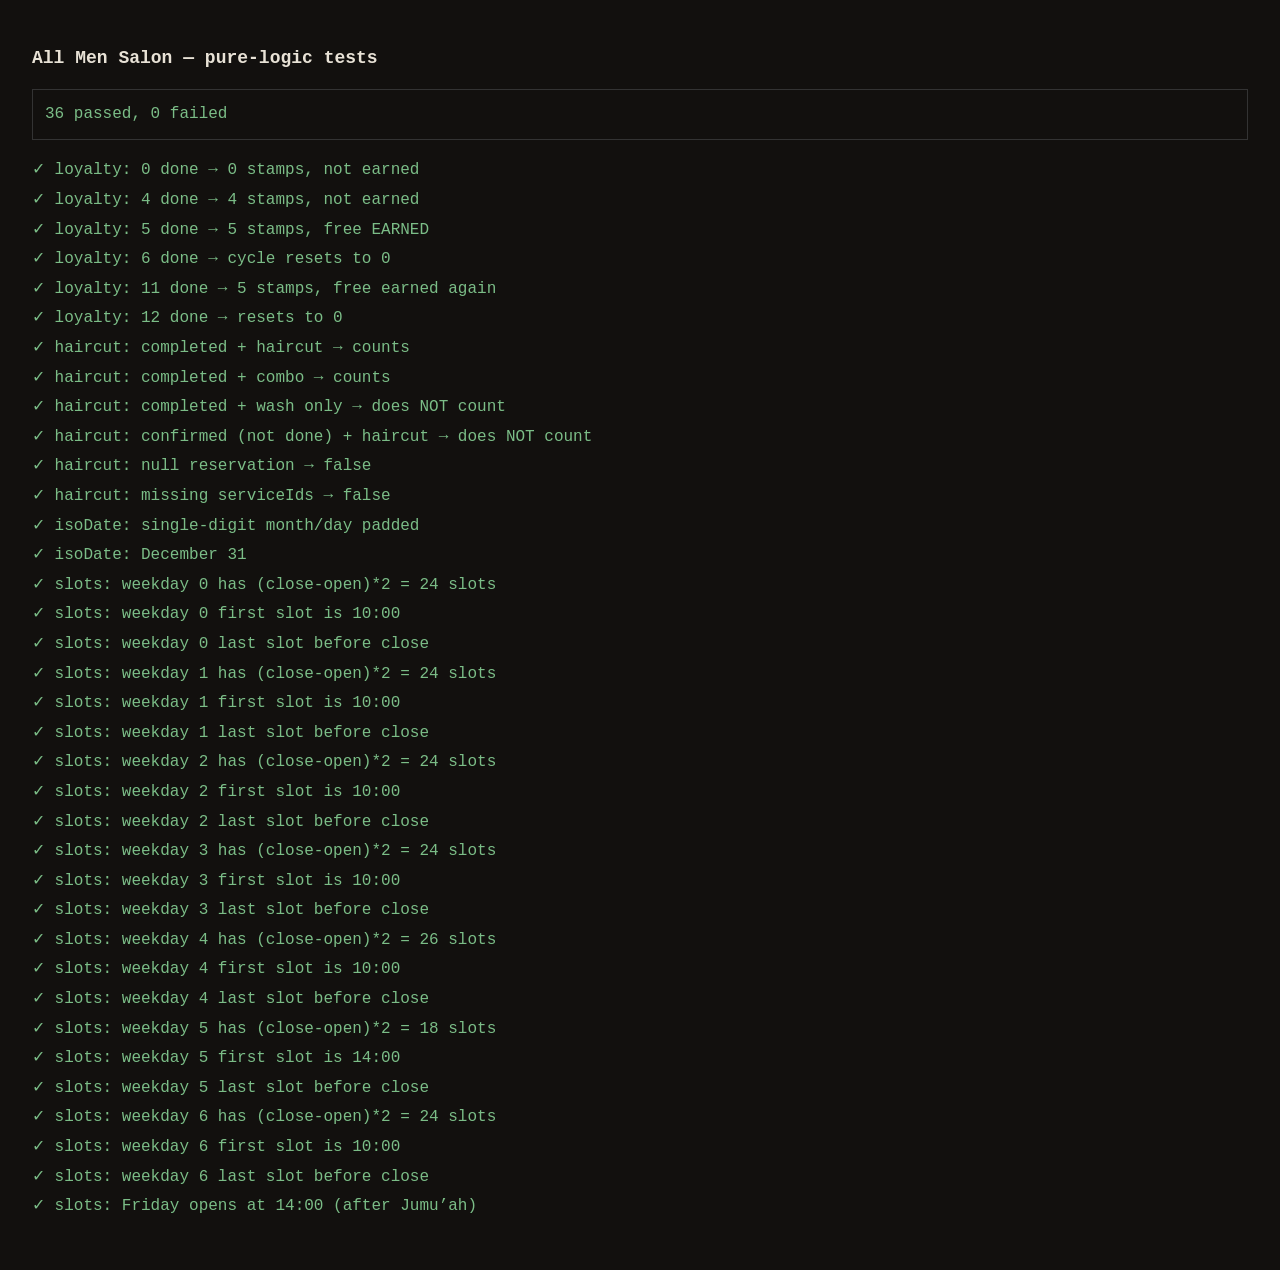
<file: tests.html>
<!DOCTYPE html>
<html lang="en">
<head>
  <meta charset="UTF-8">
  <meta name="viewport" content="width=device-width, initial-scale=1">
  <title>Tests — All Men Salon</title>
  <!-- Hermetic: loads ONLY data.js (pure, no Firebase, no side effects) and
       asserts the business logic. Open tests.html over http:// and read the
       result, or check the page title / #summary. Not deployed (see firebase.json). -->
  <script src="js/data.js"></script>
  <style>
    body { font-family: ui-monospace, monospace; background:#12100e; color:#e8e2d6; padding:24px; line-height:1.6; }
    h1 { font-size:18px; }
    .pass { color:#7bbd87; }
    .fail { color:#e0655b; font-weight:700; }
    #summary { font-size:16px; margin:16px 0; padding:12px; border:1px solid #333; }
    ul { list-style:none; padding:0; } li { padding:2px 0; }
  </style>
</head>
<body>
  <h1>All Men Salon — pure-logic tests</h1>
  <div id="summary">running…</div>
  <ul id="out"></ul>

  <script>
    const out = document.getElementById('out');
    let passed = 0, failed = 0;
    function eq(a, b) { return JSON.stringify(a) === JSON.stringify(b); }
    function test(name, got, want) {
      const ok = eq(got, want);
      ok ? passed++ : failed++;
      const li = document.createElement('li');
      li.className = ok ? 'pass' : 'fail';
      li.textContent = (ok ? '✓ ' : '✗ ') + name +
        (ok ? '' : `  — got ${JSON.stringify(got)}, want ${JSON.stringify(want)}`);
      out.appendChild(li);
    }

    /* ---- loyalty punch-card cycle (goal = 5, every 6th free) ---- */
    test('loyalty: 0 done → 0 stamps, not earned',
      loyaltyStatus(0), { stamps: 0, goal: 5, freeEarned: false });
    test('loyalty: 4 done → 4 stamps, not earned',
      loyaltyStatus(4), { stamps: 4, goal: 5, freeEarned: false });
    test('loyalty: 5 done → 5 stamps, free EARNED',
      loyaltyStatus(5), { stamps: 5, goal: 5, freeEarned: true });
    test('loyalty: 6 done → cycle resets to 0',
      loyaltyStatus(6), { stamps: 0, goal: 5, freeEarned: false });
    test('loyalty: 11 done → 5 stamps, free earned again',
      loyaltyStatus(11), { stamps: 5, goal: 5, freeEarned: true });
    test('loyalty: 12 done → resets to 0',
      loyaltyStatus(12), { stamps: 0, goal: 5, freeEarned: false });

    /* ---- what counts as a completed haircut ---- */
    test('haircut: completed + haircut → counts',
      isCompletedHaircut({ status: 'completed', serviceIds: ['haircut'] }), true);
    test('haircut: completed + combo → counts',
      isCompletedHaircut({ status: 'completed', serviceIds: ['combo'] }), true);
    test('haircut: completed + wash only → does NOT count',
      isCompletedHaircut({ status: 'completed', serviceIds: ['wash'] }), false);
    test('haircut: confirmed (not done) + haircut → does NOT count',
      isCompletedHaircut({ status: 'confirmed', serviceIds: ['haircut'] }), false);
    test('haircut: null reservation → false',
      isCompletedHaircut(null), false);
    test('haircut: missing serviceIds → false',
      isCompletedHaircut({ status: 'completed' }), false);

    /* ---- isoDate zero-pads month and day, local time ---- */
    test('isoDate: single-digit month/day padded',
      isoDate(new Date(2026, 0, 5)), '2026-01-05');
    test('isoDate: December 31',
      isoDate(new Date(2026, 11, 31)), '2026-12-31');

    /* ---- slot generation respects opening hours per weekday ---- */
    // build one date for each weekday (0=Sun..6=Sat) and check against HOURS
    (function () {
      const seen = {};
      for (let i = 0; i < 14 && Object.keys(seen).length < 7; i++) {
        const d = new Date(2026, 5, 1 + i);   // June 2026
        seen[d.getDay()] = seen[d.getDay()] || d;
      }
      for (let day = 0; day <= 6; day++) {
        const d = seen[day];
        const [open, close] = HOURS[day];
        const slots = slotTimesFor(d);
        test(`slots: weekday ${day} has (close-open)*2 = ${(close - open) * 2} slots`,
          slots.length, (close - open) * 2);
        test(`slots: weekday ${day} first slot is ${String(open).padStart(2, '0')}:00`,
          slots[0], String(open).padStart(2, '0') + ':00');
        // last slot is 30 min before close, never at/after close
        test(`slots: weekday ${day} last slot before close`,
          slots[slots.length - 1], String(close - 1).padStart(2, '0') + ':30');
      }
    })();

    // Friday specifically opens after Jumu'ah (14:00)
    (function () {
      // find a Friday (getDay === 5)
      let fri = null;
      for (let i = 0; i < 14; i++) { const d = new Date(2026, 5, 1 + i); if (d.getDay() === 5) { fri = d; break; } }
      test('slots: Friday opens at 14:00 (after Jumu’ah)', slotTimesFor(fri)[0], '14:00');
    })();

    const summary = document.getElementById('summary');
    summary.textContent = `${passed} passed, ${failed} failed`;
    summary.className = failed ? 'fail' : 'pass';
    document.title = (failed ? '✗ ' : '✓ ') + summary.textContent;
    window.__testResult = { passed, failed };
  </script>
</body>
</html>
</file>
